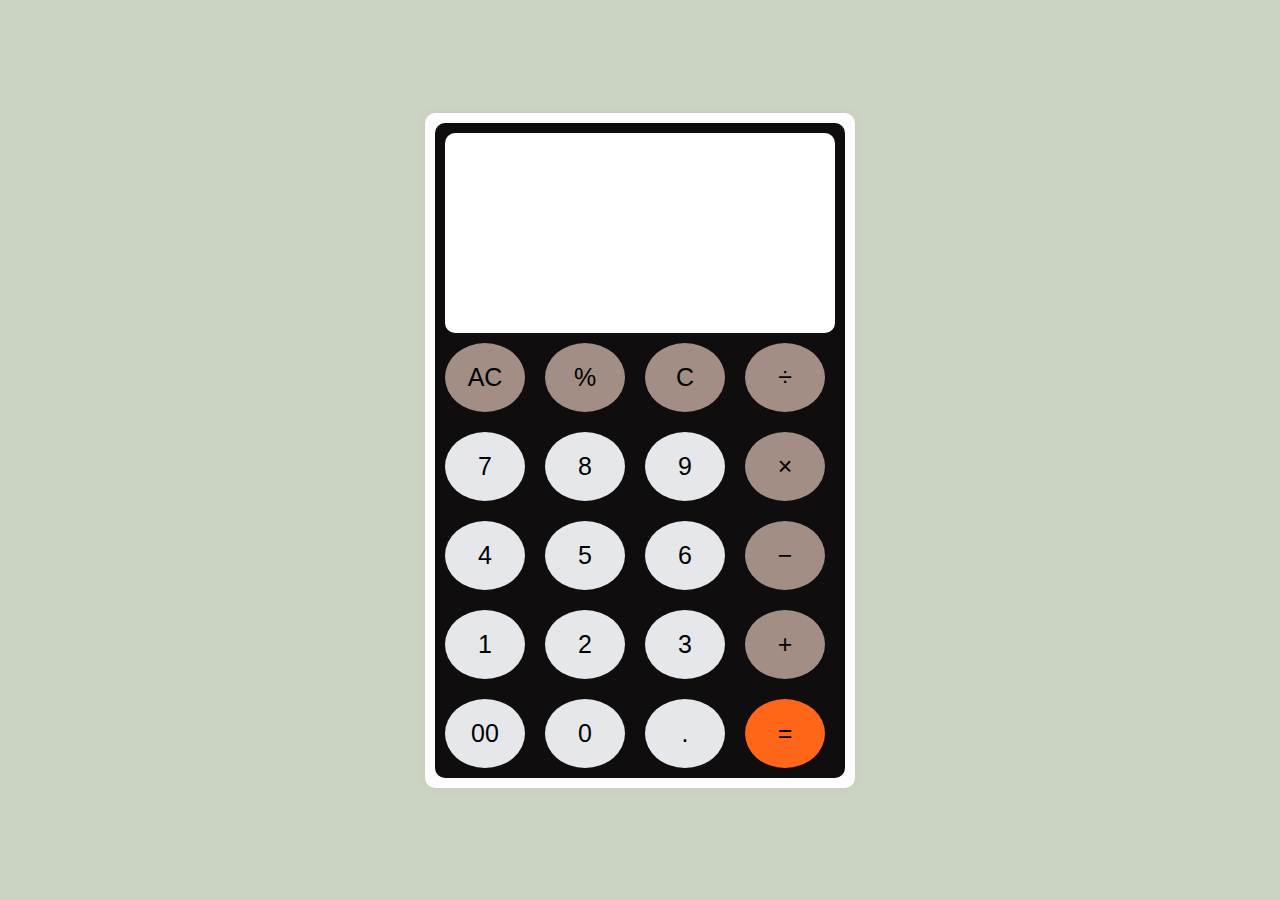
<file: index.html>
<!DOCTYPE html>
<html lang="en">
  <head>
    <meta charset="UTF-8" />
    <meta name="viewport" content="width=device-width, initial-scale=1.0" />
    <title>Document</title>
    <link rel="shortcut icon" href="favicon.ico" type="image/x-icon" />
    <link rel="stylesheet" href="style.css" />
  </head>
  <body>
    <div class="calculator">
      <section>
        <div class="input">
          <input type="text" id="display" disabled />
          <input type="text" id="display2" class="hidden" disabled />
        </div>
        <!-- 9+6−÷ -->
        <div class="buttons">
          <button class="button" onclick="clerall()">AC</button>
          <button class="button" onclick="appendop('%')">%</button>
          <button class="button" onclick="cler()">c</button>
          <button class="button" onclick="appendop('/')">÷</button>
          <button class="number" onclick="appendnum('7')">7</button>
          <button class="number" onclick="appendnum('8')">8</button>
          <button class="number" onclick="appendnum('9')">9</button>
          <button class="button" onclick="appendop('*')">×</button>
          <button class="number" onclick="appendnum('4')">4</button>
          <button class="number" onclick="appendnum('5')">5</button>
          <button class="number" onclick="appendnum('6')">6</button>
          <button class="button" onclick="appendop('-')">−</button>
          <button class="number" onclick="appendnum('1')">1</button>
          <button class="number" onclick="appendnum('2')">2</button>
          <button class="number" onclick="appendnum('3')">3</button>
          <button class="button" onclick="appendop('+')">+</button>
          <button class="number" onclick="appendnum('00')">00</button>
          <button class="number" onclick="appendnum('0')">0</button>
          <button class="number" onclick="appendnum('.')">.</button>

          <button class="calculat" onclick="calculator()">=</button>
        </div>
      </section>
    </div>

    <script src="app.js"></script>
  </body>
</html>
</file>
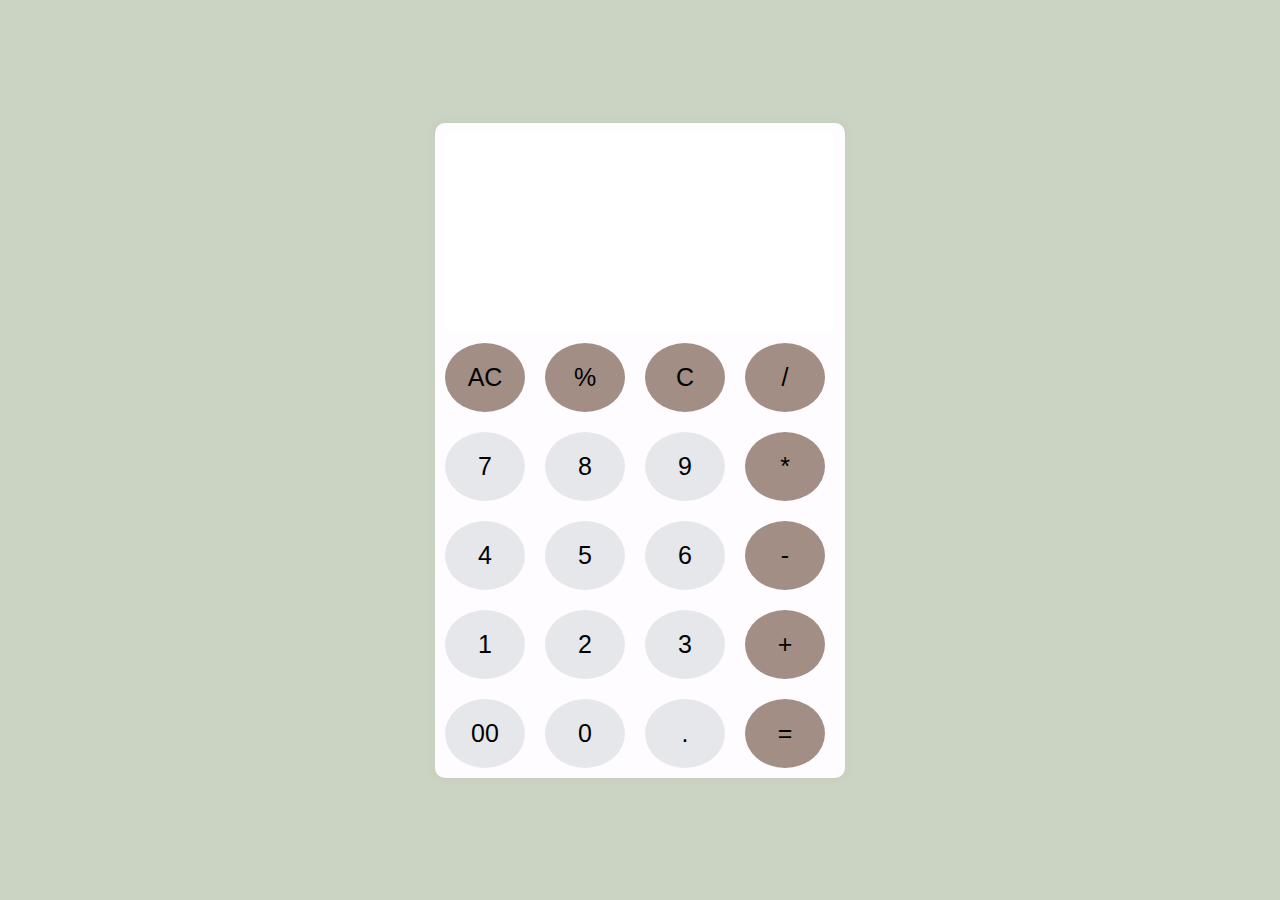
<file: html.html>
<!DOCTYPE html>
<html lang="en">
  <head>
    <meta charset="UTF-8" />
    <meta name="viewport" content="width=device-width, initial-scale=1.0" />
    <title>Document</title>
    <link rel="stylesheet" href="style.css" />
  </head>
  <body>
    <div class="calculator">
      <div class="input">
        <input type="text" name="display" id="display" disabled />
        <input type="text" name="display2" id="display2" disabled />
      </div>

      <div class="buttons">
        <button class="button" onclick="clerall()">AC</button>
        <button class="button" onclick="appendop('%')">%</button>
        <button class="button" onclick="cler()">c</button>
        <button class="button" onclick="appendop('%')">/</button>
        <button class="number" onclick="appendnum('7')">7</button>
        <button class="number" onclick="appendnum('8')">8</button>
        <button class="number" onclick="appendnum('9')">9</button>
        <button class="button" onclick="appendop('*')">*</button>
        <button class="number" onclick="appendnum('4')">4</button>
        <button class="number" onclick="appendnum('5')">5</button>
        <button class="number" onclick="appendnum('6')">6</button>
        <button class="button" onclick="appendop('-')">-</button>
        <button class="number" onclick="appendnum('1')">1</button>
        <button class="number" onclick="appendnum('2')">2</button>
        <button class="number" onclick="appendnum('3')">3</button>
        <button class="button" onclick="appendop('+')">+</button>
        <button class="number" onclick="appendnum('00')">00</button>
        <button class="number" onclick="appendnum('0')">0</button>
        <button class="number" onclick="appendnum('.')">.</button>

        <button class="button" onclick="calculator()">=</button>
      </div>
    </div>

    <script src="js.js"></script>
  </body>
</html>
</file>
<file: style.css>
body {
  font-family: Arial, sans-serif;
  display: flex;
  justify-content: center;
  align-items: center;
  margin: 0;
  height: 100vh;

  background-color: #cbd4c2;
}

.calculator {
  background-color: #fffcff;
  padding: 10px;

  border-radius: 10px;
  box-shadow: 0 0 10px rgba(144, 108, 108, 0.1);
}
section {
  padding: 10px;
  border-radius: 10px;
  background-color: rgb(15, 13, 13);
}
.input {
  width: 380px;

  display: flex;
  padding-right: 10px;
  margin-bottom: 10px;
  border-radius: 10px;
  justify-content: center;

  flex-direction: column;
  background-color: #fff;
  scrollbar-width: none;
  overflow-x: scroll;
  scrollbar-width: 0px;
  height: 200px;
}

.hidden {
  display: none;
}

@keyframes up {
  100% {
    transform: translateY(-10px);
  }
  0% {
    transform: translateY(0);
  }
}
@keyframes sce {
  100% {
    font-size: 40px;
  }
  0% {
    font-size: 32px;
  }
}
#display {
  width: 350px;
  padding-left: 4px;

  margin: 0;
  align-items: center;
  font-size: 30px;

  align-items: center;
  border: none;
  background-color: transparent;
  color: black;
  font-weight: 500;
}
#display2 {
  width: 350px;
  margin: 0;
  color: black;
  font-weight: 500;
  padding-left: 4px;
  font-size: 30px;
  align-items: center;

  border: none;
  background-color: transparent;

  animation: up 0.5s ease forwards, sce 0.5s ease forwards;
}

.buttons {
  display: grid;
  grid-template-columns: repeat(4, 80px);

  gap: 20px;
}

.number {
  font-size: 25px;
  border: none;
  border-radius: 50%;
  background-color: #e6e7eb;
  color: black;
  overflow: hidden;

  cursor: pointer;
  text-transform: capitalize;
  font-weight: 300;
}
.calculat {
  background-color: #ff661a;
  color: black;
  padding: 20px;
  font-weight: 500;
  overflow: hidden;
  text-transform: capitalize;
  font-size: 25px;
  border: none;
  border-radius: 100%;
  color: black;
}
.button {
  background-color: #a28e85;

  color: black;
  padding: 20px;
  font-weight: 500;
  overflow: hidden;
  text-transform: capitalize;
  font-size: 25px;
  border: none;
  border-radius: 100%;

  cursor: pointer;
}
</file>
